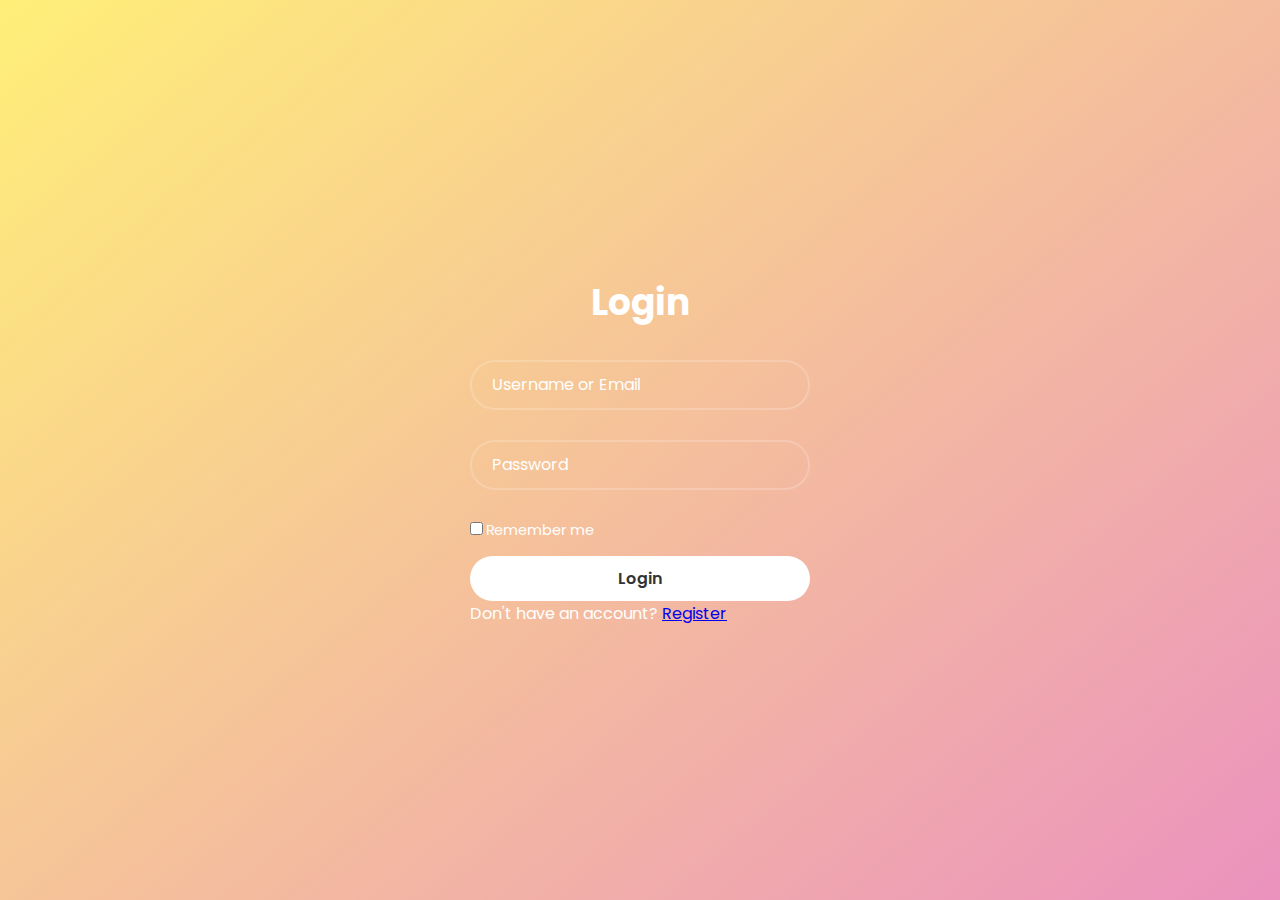
<file: index.html>
<!DOCTYPE html>
<html lang="en">

<head>
    <meta charset="UTF-8">
    <meta name="viewport" content="width=device-width, initial-scale=1.0">
    <meta name="viewport" content="width=device-width, initial-scale=1.0">
    <link rel="stylesheet" href="style.css">
    <title>Login page</title>
</head>

<body>

    <div class="wrapper">
        <form action="">
            <h1>Login</h1>
            <div class="input-box">
                <input type="text" placeholder="Username or Email" required>
            </div>
            <div class="input-box">
                <input type="password" placeholder="Password" required>
            </div>

            <div class="password-dimenticata">
                <label><input type="checkbox">Remember me</label>
            </div>

            <button class="btn">Login</button>

            <div class="register-link">
            <p>Don't have an account?  <a href="register.html">Register</a></p>
            </div>
        </form>
    </div>
    
</body>

</html>
</file>
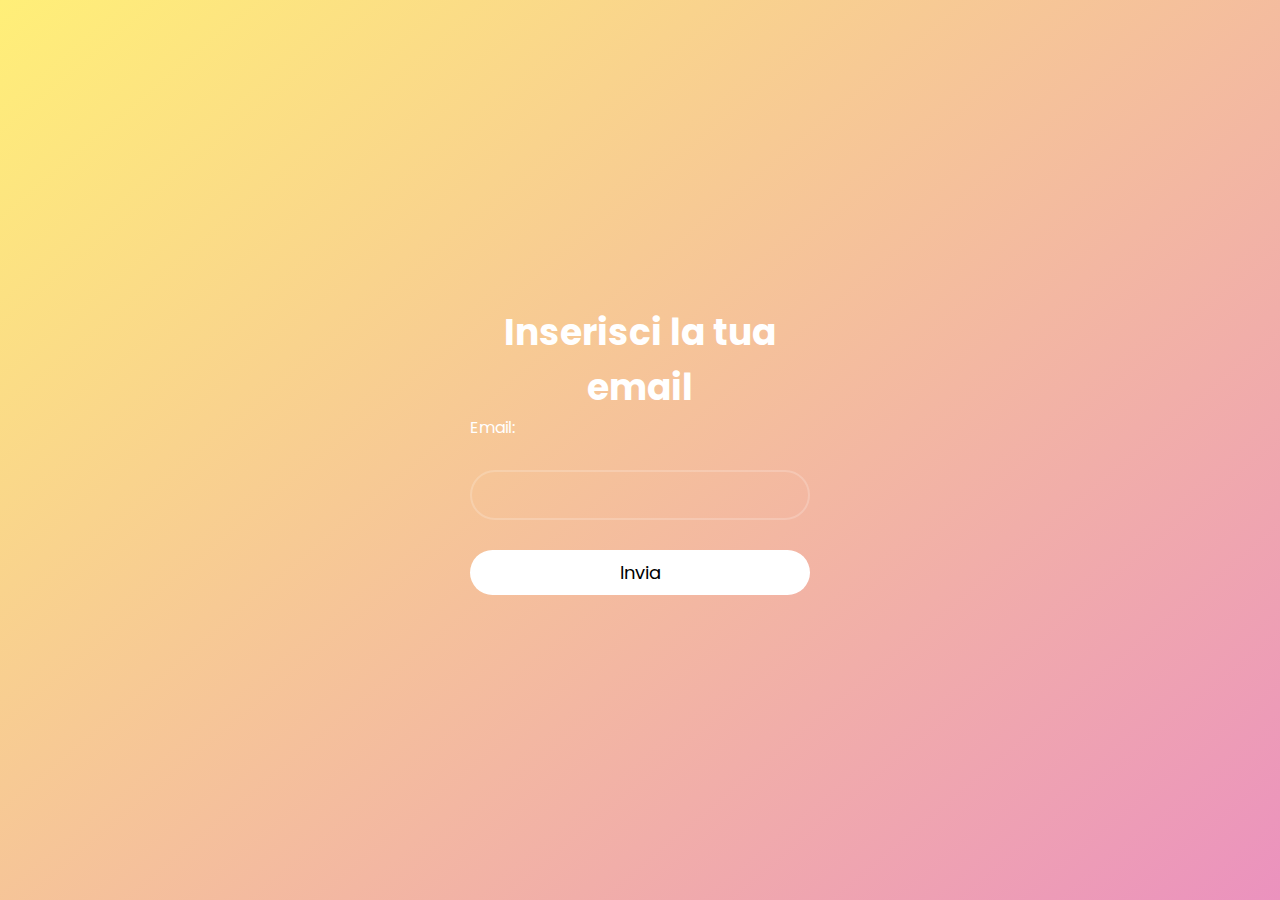
<file: indexoxo.html>
<!DOCTYPE html>
<html lang="it">
<head>
  <meta charset="UTF-8">
  <meta name="viewport" content="width=device-width, initial-scale=1.0">
  <link rel="stylesheet" href="stilosissimo.css">
  <title>Invia Link via Email</title>
</head>
<body>
    <div class="wrapper">
      <div class="h1"><h1>Inserisci la tua email</h1></div>
      <form id="emailForm">
        <label for="email">Email:</label>
        <div class="input-box">
          <input type="email" id="email" name="email" required>
        </div>
        <button type="submit" class="btn">Invia</button>
      </form>
    </div>
  </form>
  <script>
    document.getElementById('emailForm').addEventListener('submit', async (e) => {
      e.preventDefault();
      const email = document.getElementById('email').value;

      try {
        const response = await fetch('/send-link', {
          method: 'POST',
          headers: { 'Content-Type': 'application/json' },
          body: JSON.stringify({ email })
        });

        if (response.ok) {
          alert('Email inviata con successo!');
        } else {
          alert('Errore durante l\'invio dell\'email.');
        }
      } catch (error) {
        console.error('Errore:', error);
        alert('Errore di connessione.');
      }
    });
  </script>
</body>
</html>
</file>
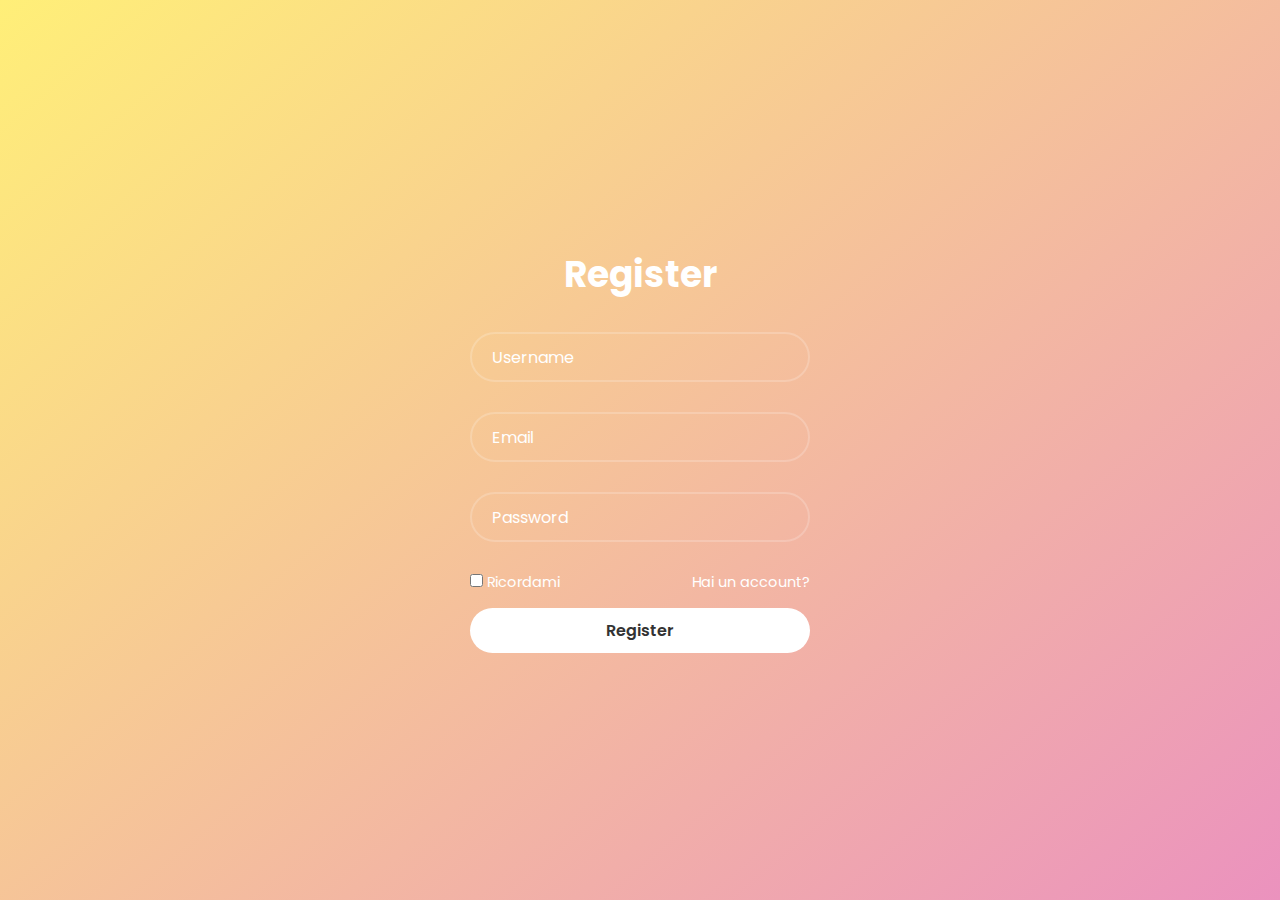
<file: register.html>
<!DOCTYPE html>
<html lang="en">

<head>
    <meta charset="UTF-8">
    <meta name="viewport" content="width=device-width, initial-scale=1.0">
    <meta name="viewport" content="width=device-width, initial-scale=1.0">
    <link rel="stylesheet" href="stile.css">
    <title>Register</title>
</head>

<body>

    <div class="wrapper">
    <form action="">
        <h1>Register</h1>
        <div class="input-box">
            <input type="text" placeholder="Username" required>
         </div>
        <div class="input-box">
            <input type="text" placeholder="Email" required>
        </div>
        <div class="input-box">
            <input type="password" placeholder="Password" required>
        </div>

    <div class="rememberforgot">
        <label><input type="checkbox"> Ricordami</label>
        <a href="http://127.0.0.1:3000/c:/ /index.html">Hai un account?</a>
        <style>
    a {
        text-decoration: none; /* Rimuove la sottolineatura */
        color: inherit; /* Usa il colore del testo circostante */
    }
    a:hover {
        text-decoration: underline; /* Aggiunge la sottolineatura al passaggio del mouse */
    }
</style>
    </div>

    <button type="submit" class="btn">Register</button>
    
</body>
</html>
</file>
<file: style.css>
@import url("https://fonts.googleapis.com/css2?family=Poppins:wght@300;400;500;600;700;800;900&display=swap");

* {
  margin: 0;
  padding: 0;
  box-sizing: border-box;
  font-family: "Poppins", sans-serif;
}

body{
    display: flex;
    justify-content: center;
    align-items: center;
    min-height: 100vh;
    background: linear-gradient(320deg, #eb92be, #ffef78);
}

.wrapper {
    width: 420px;
    color: #fff;
    border-radius: 10px;
    padding: 30px 40px;
}

.wrapper h1 {
    font-size: 36px;
    text-align: center;
}

.wrapper .input-box {
    position: relative;
    width: 100%;
    height: 50px;
    margin: 30px 0;
}

.input-box input {
    width: 100%;
    height: 100%;
    background: transparent;
    border: none;
    outline: none;
    border: 2px solid rgba(255, 255, 255, .2);
    border-radius: 40px;
    font-size: 16px;
    color: #fff;
    padding: 20px 45px 20px 20px;
}

.input-box input::placeholder {
    color: #fff;
}

.input-box i {
    position: absolute;
    right: 20px;
    top: 50%;
    transform: translateY(-50%);
    font-size: 20px;
}

.wrapper .password-dimenticata {
    display: flex;
    justify-content: space-between;
    font-size: 14.5px;
    margin: 20px 0 15px;
}

.password-dimenticata label input {
    accent-color: #fff;
    margin-right: 3px;
}

.password-dimenticata a {
    color: #fff;
    text-decoration: none;
}

.password-dimenticata a:hover {
    text-decoration: underline;
}

.wrapper .btn {
    width: 100%;
    height: 45px;
    background: #fff;
    border: none;
    outline: none;
    border-radius: 40px;
    cursor: pointer;
    font-size: 16px;
    color: #333;
    font-weight: 600;
}

.wrapper .password-dimenticata {
    font-size: 14.5px;
    text-align: center;
    margin-top: 20px;
}

.password-dimenticata p a {
    color: #fff;
    text-decoration: none;
    font-weight: 600;
}

.password-dimenticata p a:hover{
    text-decoration: underline;
}
</file>
<file: stilosissimo.css>
@import url("https://fonts.googleapis.com/css2?family=Poppins:wght@300;400;500;600;700;800;900&display=swap");

* {
  margin: 0;
  padding: 0;
  box-sizing: border-box;
  font-family: "Poppins", sans-serif;
}

body {
  display: flex;
  justify-content: center;
  align-items: center;
  min-height: 100vh;
  background: linear-gradient(320deg, #eb92be, #ffef78);
}

.wrapper {
  width: 420px;
  color: #fff;
  border-radius: 10px;
  padding: 30px 40px;
}

.wrapper h1 {
  font-size: 36px;
  text-align: center;
}

.wrapper .input-box {
  position: relative;
  width: 100%;
  height: 50px;
  margin: 30px 0;
}

.wrapper .input-box input {
  width: 100%;
  height: 100%;
  background: transparent;
  border: none;
  outline: none;
  border: 2px solid rgba(255, 255, 255, 0.2);
  border-radius: 40px;
  font-size: 16px;
  color: #fff;
  padding: 20px 45px 20px 20px;
}

.wrapper .input-box input::placeholder {
  color: #fff;
}

.wrapper .input-box i {
  position: absolute;
  right: 20px;
  top: 50%;
  transform: translateY(-50%);
  font-size: 20px;
}

.wrapper .input-box .error {
  position: absolute;
  left: 20px;
  bottom: -20px;
  font-size: 14px;
  color: #ff0000;
}

.wrapper .input-box .error::before {
  content: "!";
  position: absolute;
  left: -20px;
  font-size: 20px;
  color: #ff0000;
}

.wrapper .password-dimenticata {
  display: flex;
  justify-content: space-between;
  font-size: 14.5px;
  margin: 20px 0 15px;
}

.wrapper .password-dimenticata label input {
  accent-color: #fff;
  margin-right: 3px;
}

.wrapper .password-dimenticata a {
  color: #fff;
  text-decoration: none;
}

.wrapper .password-dimenticata a:hover {
  text-decoration: underline;
}

.wrapper .btn {
  width: 100%;
  height: 45px;
  background: #fff;
  border: none;
  border-radius: 40px;
  font-size: 18px;
  color: #000;
  cursor: pointer;
}

.wrapper .password-dimenticata {
  font-size: 14.5px;
  text-align: center;
  margin-top: 20px;
}

.wrapper .password-dimenticata p a {
  color: #fff;
  text-decoration: none;
  font-weight: 600;
}

.wrapper .password-dimenticata p a:hover {
  text-decoration: underline;
}

@media (max-width: 500px) {
  .wrapper {
    width: 90%;
  }
}

@media (max-width: 400px) {
  .wrapper h1 {
    font-size: 30px;
  }
}

@media (max-width: 350px) {
  .wrapper h1 {
    font-size: 26px;
  }
}

@media (max-width: 300px) {
  .wrapper h1 {
    font-size: 22px;
  }
}

@media (max-width: 250px) {
  .wrapper h1 {
    font-size: 18px;
  }
}

@media (max-width: 200px) {
  .wrapper h1 {
    font-size: 16px;
  }
}

@media (max-width: 150px) {
  .wrapper h1 {
    font-size: 14px;
  }
}

@media (max-width: 100px) {
  .wrapper h1 {
    font-size: 12px;
  }
}

@media (max-width: 50px) {
  .wrapper h1 {
    font-size: 10px;
  }
}

@media (max-width: 25px) {
  .wrapper h1 {
    font-size: 8px;
  }
}

.wrapper .btn:hover {
  background: #f0f0f0;
}

.wrapper .btn:active {
  background: #e0e0e0;
}

.wrapper .btn:focus {
  outline: none;
}

.wrapper .btn:disabled {
  background: #ccc;
  cursor: not-allowed;
}

.wrapper .btn:disabled:hover {
  background: #ccc;
}

.wrapper .btn:disabled:active {
  background: #ccc;
}

.wrapper .btn:disabled:focus {
  outline: none;
}

.wrapper .btn:disabled:focus-visible {
  outline: none;
}

.wrapper .btn:disabled:focus-visible:active {
  background: #ccc;
}

.wrapper .btn:disabled:focus-visible:hover {
  background: #ccc;
}

.wrapper .btn:disabled:focus-visible:active {
  background: #ccc;
}

.wrapper .btn:disabled:focus-visible:active:focus {
  outline: none;
}

.wrapper .btn:disabled:focus-visible:active:hover {
  background: #ccc;
}

.wrapper .btn:disabled:focus-visible:active:focus-visible {
  outline: none;
}

.wrapper .btn:disabled:focus-visible:active:hover {
  background: #ccc;
}

.wrapper .btn:disabled:focus-visible:active:focus-visible {
  outline: none;
}

.wrapper .btn:disabled:focus-visible:active:hover {
  background: #ccc;
}


.wrapper .btn:disabled:focus-visible:active:focus-visible {
  outline: none;
}

.wrapper .btn:disabled:focus-visible:active:hover {
  background: #ccc;
}


.wrapper .btn:disabled:focus-visible:active:focus-visible {
  outline: none;
}
</file>
<file: stile.css>
@import url("https://fonts.googleapis.com/css2?family=Poppins:wght@300;400;500;600;700;800;900&display=swap");

* {
  margin: 0;
  padding: 0;
  box-sizing: border-box;
  font-family: "Poppins", sans-serif;
}

body {  
    display: flex;
    justify-content: center;
    align-items: center;
    min-height: 100vh;
    background: linear-gradient(320deg, #eb92be, #ffef78);
}

.wrapper {
    width: 420px;
    color: #fff;
    border-radius: 10px;
    padding: 30px 40px;
}

.wrapper h1 {
    font-size: 36px;
    text-align: center;
}

.wrapper .input-box {
    position: relative;
    width: 100%;
    height: 50px;
    margin: 30px 0;
}

.input-box input {
    width: 100%;
    height: 100%;
    background: transparent;
    border: none;
    outline: none;
    border: 2px solid rgba(255, 255, 255, .2);
    border-radius: 40px;
    font-size: 16px;
    color: #fff;
    padding: 20px 45px 20px 20px;
}

.input-box input::placeholder {
    color: #fff;
}

.input-box i {
    position: absolute;
    right: 20px;
    top: 50%;
    transform: translateY(-50%);
    font-size: 20px;
}

.wrapper .rememberforgot {
    display: flex;
    justify-content: space-between;
    font-size: 14.5px;
    margin: 20px 0 15px;
}

.password-dimenticata label input {
    accent-color: #fff;
    margin-right: 3px;
}

.password-dimenticata a {
    color: #fff;
    text-decoration: none;
}

.password-dimenticata a:hover {
    text-decoration: underline;
}

.wrapper .btn {
    width: 100%;
    height: 45px;
    background: #fff;
    border: none;
    outline: none;
    border-radius: 40px;
    cursor: pointer;
    font-size: 16px;
    color: #333;
    font-weight: 600;
}

.wrapper .rememberforgot {
    font-size: 14.5px;
    text-align: center;
    margin-top: 20px;
}

.rememberforgot p a {
    color: #fff;
    text-decoration: none;
    font-weight: 600;
}

.rememberforgot p a:hover{
    text-decoration: underline;
}
</file>
